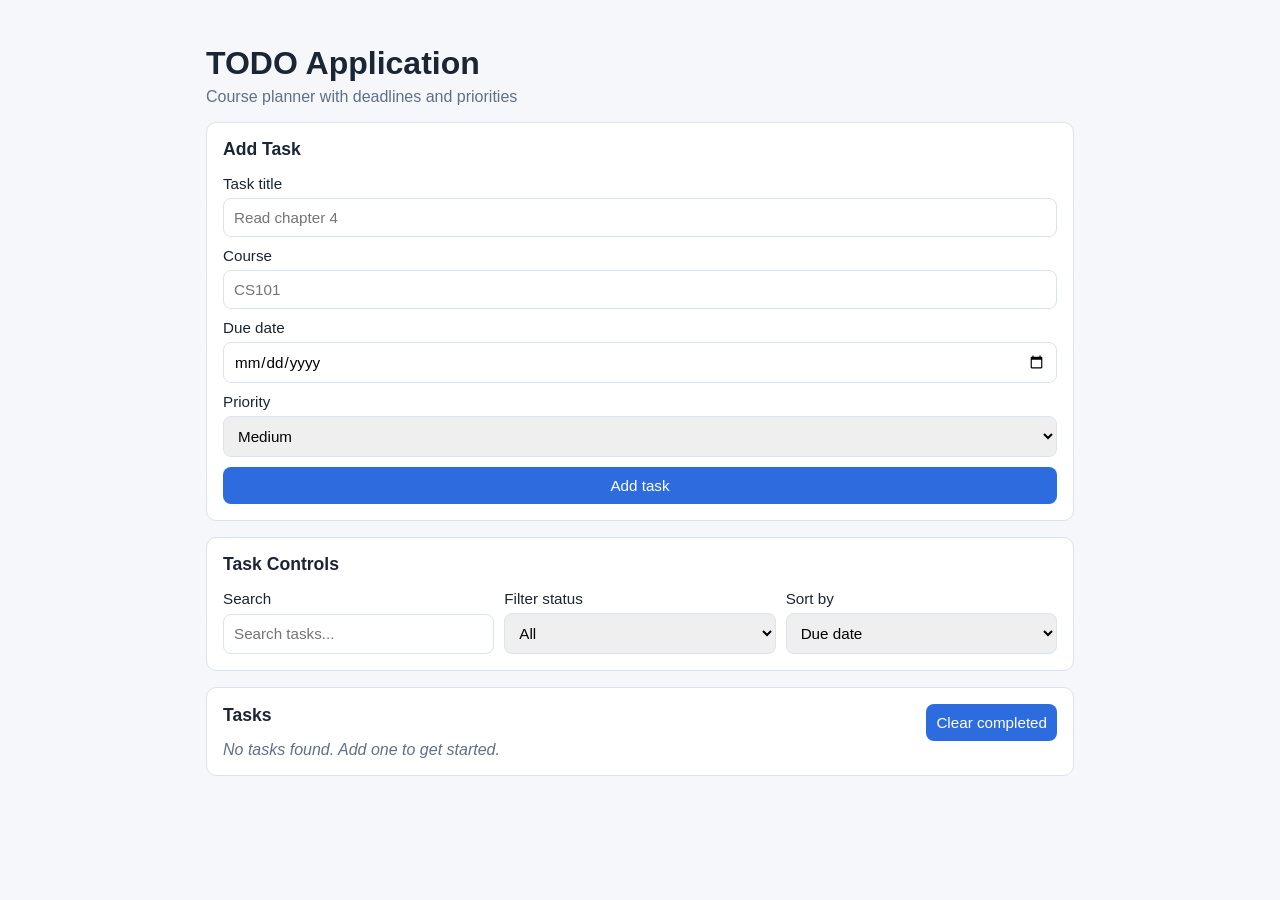
<file: index.html>
<!DOCTYPE html>
<html lang="en">
  <head>
    <meta charset="UTF-8" />
    <meta name="viewport" content="width=device-width, initial-scale=1.0" />
    <title>University TODO App</title>
    <link rel="stylesheet" href="./styles.css" />
  </head>
  <body>
    <main class="container">
      <header>
        <h1>TODO Application</h1>
        <p class="subtitle">Course planner with deadlines and priorities</p>
      </header>

      <section class="card form-card">
        <h2>Add Task</h2>
        <form id="task-form">
          <label>
            Task title
            <input
              id="task-title"
              type="text"
              placeholder="Read chapter 4"
              required
              maxlength="100"
            />
          </label>

          <label>
            Course
            <input
              id="task-course"
              type="text"
              placeholder="CS101"
              required
              maxlength="30"
            />
          </label>

          <label>
            Due date
            <input id="task-due-date" type="date" required />
          </label>

          <label>
            Priority
            <select id="task-priority" required>
              <option value="High">High</option>
              <option value="Medium" selected>Medium</option>
              <option value="Low">Low</option>
            </select>
          </label>

          <button type="submit">Add task</button>
        </form>
      </section>

      <section class="card controls-card">
        <h2>Task Controls</h2>
        <div class="controls-grid">
          <label>
            Search
            <input id="search-input" type="text" placeholder="Search tasks..." />
          </label>

          <label>
            Filter status
            <select id="status-filter">
              <option value="all" selected>All</option>
              <option value="active">Active</option>
              <option value="completed">Completed</option>
            </select>
          </label>

          <label>
            Sort by
            <select id="sort-select">
              <option value="dueDate">Due date</option>
              <option value="priority">Priority</option>
              <option value="createdAt">Created time</option>
            </select>
          </label>
        </div>
      </section>

      <section class="card list-card">
        <div class="list-header">
          <h2>Tasks</h2>
          <button id="clear-completed-btn" type="button">Clear completed</button>
        </div>
        <ul id="task-list" aria-live="polite"></ul>
      </section>
    </main>

    <script src="./app.js"></script>
  </body>
</html>
</file>
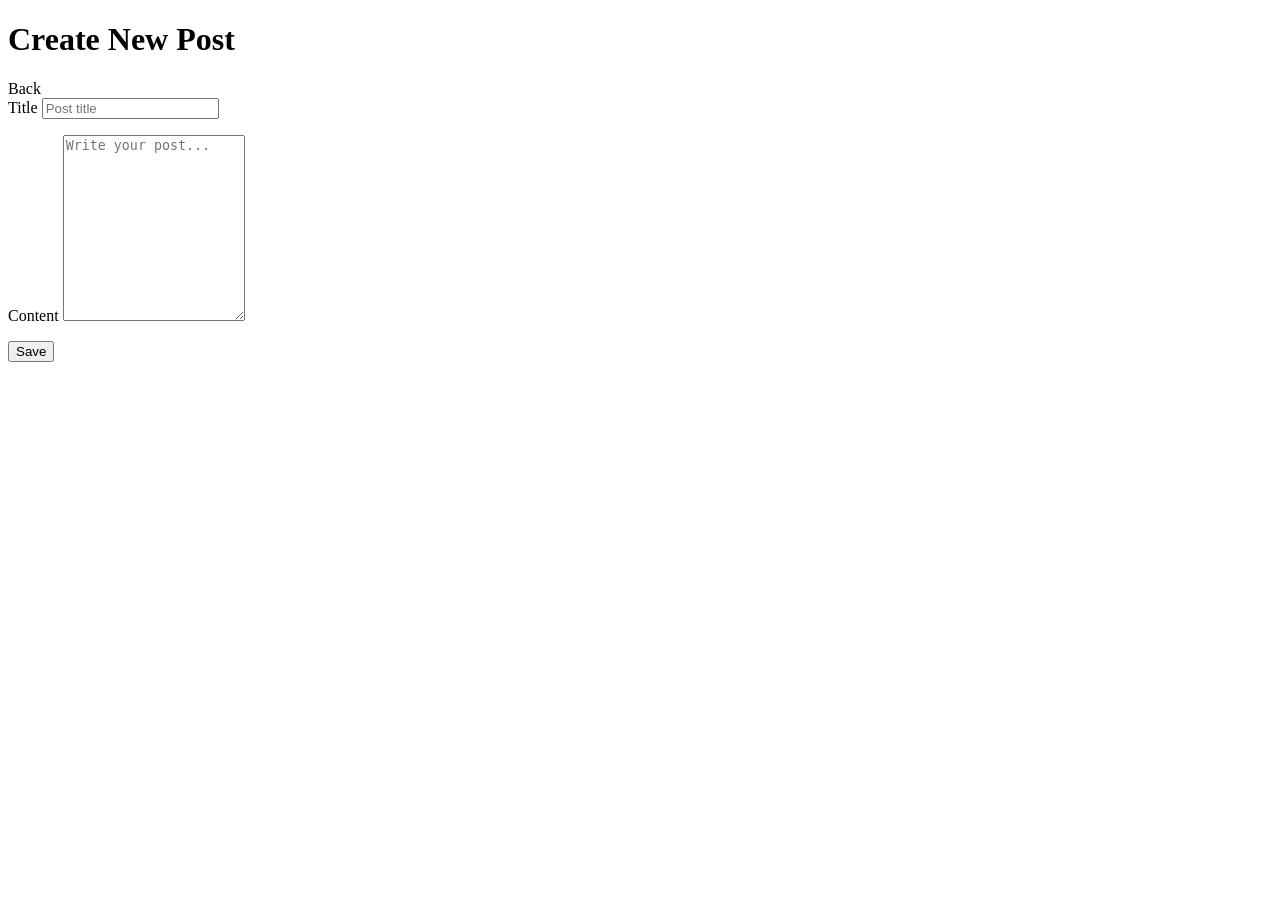
<file: src/main/resources/templates/post-form.html>
<!DOCTYPE html>
<html lang="en" xmlns:th="http://www.thymeleaf.org">
<head>
    <meta charset="UTF-8">
    <meta name="viewport" content="width=device-width, initial-scale=1.0">
    <title th:text="${formTitle} + ' | SicklesScript'">SicklesScript</title>
    <link rel="stylesheet" th:href="@{/styles.css}">
</head>
<body>
<main class="terminal">
    <header class="header">
        <h1 th:text="${formTitle}">Create New Post</h1>
        <a class="btn" th:href="@{/posts}">Back</a>
    </header>

    <form class="card form" th:action="@{${formAction}}" th:object="${post}" method="post">
        <label for="title">Title</label>
        <input id="title" type="text" th:field="*{title}" placeholder="Post title">
        <p class="error" th:if="${#fields.hasErrors('title')}" th:errors="*{title}"></p>

        <label for="content">Content</label>
        <textarea id="content" rows="12" th:field="*{content}" placeholder="Write your post..."></textarea>
        <p class="error" th:if="${#fields.hasErrors('content')}" th:errors="*{content}"></p>

        <div class="actions">
            <button class="btn" type="submit" th:text="${submitLabel}">Save</button>
        </div>
    </form>
</main>
</body>
</html>
</file>
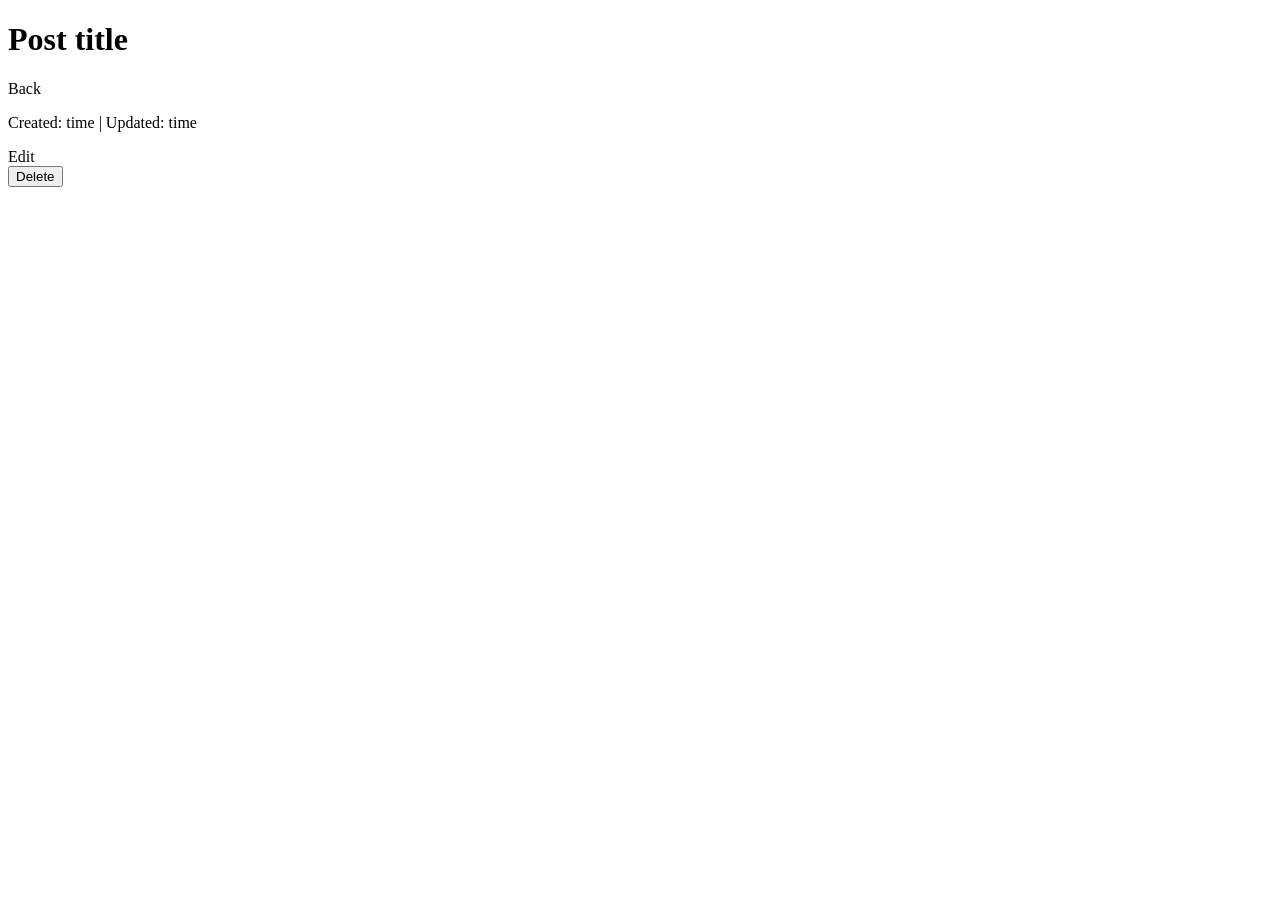
<file: src/main/resources/templates/post-view.html>
<!DOCTYPE html>
<html lang="en" xmlns:th="http://www.thymeleaf.org">
<head>
    <meta charset="UTF-8">
    <meta name="viewport" content="width=device-width, initial-scale=1.0">
    <title th:text="${post.title} + ' | SicklesScript'">SicklesScript</title>
    <link rel="stylesheet" th:href="@{/styles.css}">
</head>
<body>
<main class="terminal">
    <header class="header">
        <h1 th:text="${post.title}">Post title</h1>
        <a class="btn" th:href="@{/posts}">Back</a>
    </header>

    <section class="card">
        <p class="meta">
            Created:
            <span th:text="${#temporals.format(post.createdAt, 'yyyy-MM-dd HH:mm')}">time</span>
            |
            Updated:
            <span th:text="${#temporals.format(post.updatedAt, 'yyyy-MM-dd HH:mm')}">time</span>
        </p>
        <article class="content" th:text="${post.content}"></article>
        <div class="actions">
            <a class="btn" th:href="@{'/posts/' + ${post.id} + '/edit'}">Edit</a>
            <form th:action="@{'/posts/' + ${post.id} + '/delete'}" method="post">
                <button class="btn danger" type="submit">Delete</button>
            </form>
        </div>
    </section>
</main>
</body>
</html>
</file>
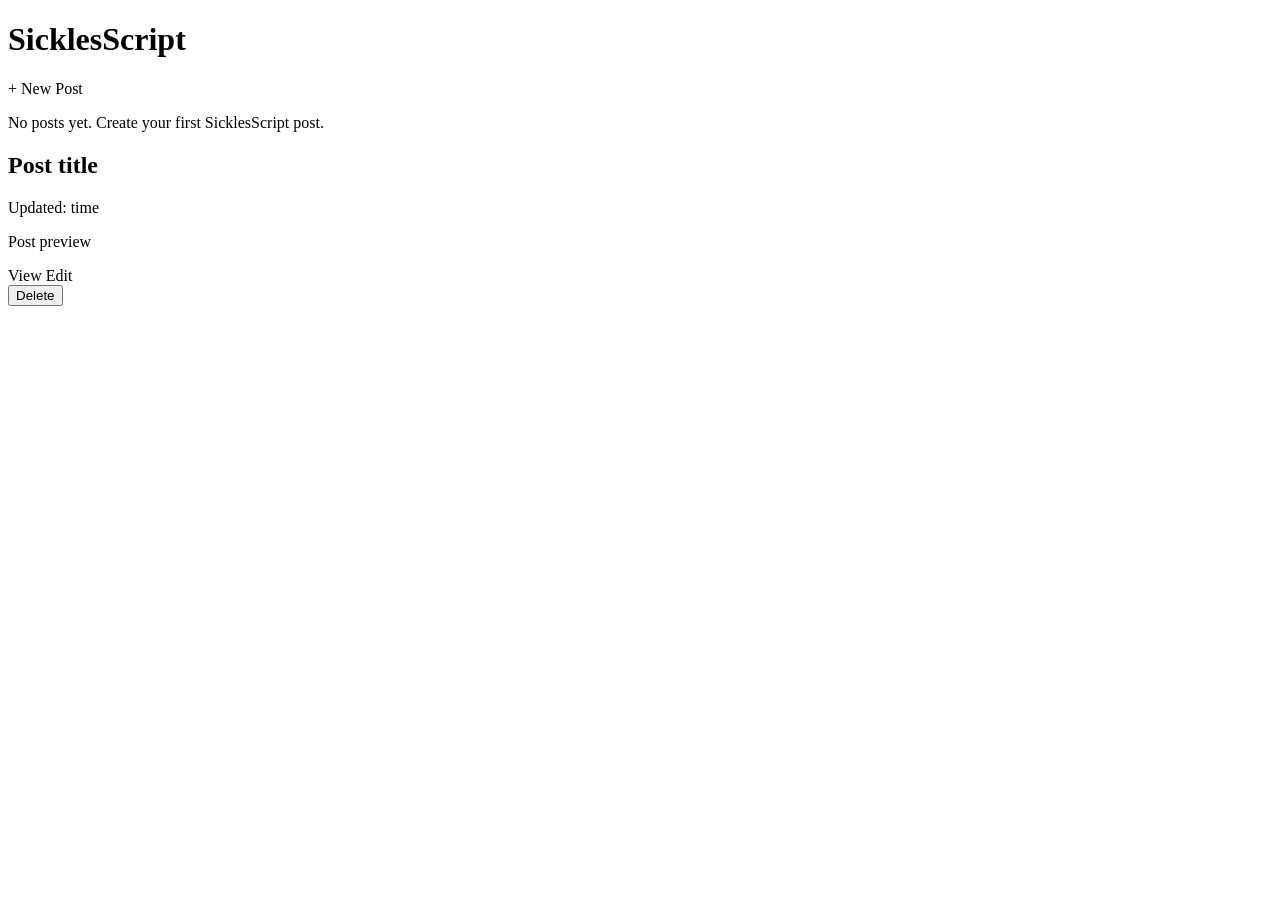
<file: src/main/resources/templates/posts.html>
<!DOCTYPE html>
<html lang="en" xmlns:th="http://www.thymeleaf.org">
<head>
    <meta charset="UTF-8">
    <meta name="viewport" content="width=device-width, initial-scale=1.0">
    <title>SicklesScript</title>
    <link rel="stylesheet" th:href="@{/styles.css}">
</head>
<body>
<main class="terminal">
    <header class="header">
        <h1>SicklesScript</h1>
        <a class="btn" th:href="@{/posts/new}">+ New Post</a>
    </header>

    <p class="flash" th:if="${message}" th:text="${message}"></p>

    <section th:if="${#lists.isEmpty(posts)}" class="card">
        <p>No posts yet. Create your first SicklesScript post.</p>
    </section>

    <section th:each="post : ${posts}" class="card">
        <h2 th:text="${post.title}">Post title</h2>
        <p class="meta">
            Updated:
            <span th:text="${#temporals.format(post.updatedAt, 'yyyy-MM-dd HH:mm')}">time</span>
        </p>
        <p class="preview" th:text="${#strings.abbreviate(post.content, 200)}">Post preview</p>
        <div class="actions">
            <a class="btn" th:href="@{'/posts/' + ${post.id}}">View</a>
            <a class="btn" th:href="@{'/posts/' + ${post.id} + '/edit'}">Edit</a>
            <form th:action="@{'/posts/' + ${post.id} + '/delete'}" method="post">
                <button class="btn danger" type="submit">Delete</button>
            </form>
        </div>
    </section>
</main>
</body>
</html>
</file>
<file: styles.css>
:root {
  color-scheme: light;
  --bg: #f5f7fb;
  --card: #ffffff;
  --text: #1c2533;
  --muted: #607086;
  --primary: #2d6cdf;
  --danger: #c62828;
  --border: #dbe3ee;
  --high: #fbe9e7;
  --medium: #fff8e1;
  --low: #e8f5e9;
}

* {
  box-sizing: border-box;
  font-family: Arial, Helvetica, sans-serif;
}

body {
  margin: 0;
  background: var(--bg);
  color: var(--text);
}

.container {
  max-width: 900px;
  margin: 0 auto;
  padding: 24px 16px 40px;
}

header h1 {
  margin-bottom: 6px;
}

.subtitle {
  margin-top: 0;
  color: var(--muted);
}

.card {
  background: var(--card);
  border: 1px solid var(--border);
  border-radius: 10px;
  padding: 16px;
  margin-bottom: 16px;
}

h2 {
  margin-top: 0;
  font-size: 1.1rem;
}

form,
.controls-grid {
  display: grid;
  gap: 10px;
}

label {
  display: grid;
  gap: 6px;
  font-size: 0.95rem;
}

input,
select,
button {
  font-size: 0.95rem;
  padding: 10px;
  border-radius: 8px;
  border: 1px solid var(--border);
}

button {
  cursor: pointer;
  border: none;
  background: var(--primary);
  color: white;
}

button:hover {
  opacity: 0.92;
}

#task-list {
  list-style: none;
  margin: 0;
  padding: 0;
  display: grid;
  gap: 10px;
}

.task-item {
  display: grid;
  grid-template-columns: auto 1fr auto;
  gap: 12px;
  align-items: start;
  border: 1px solid var(--border);
  border-radius: 8px;
  padding: 12px;
}

.task-item.priority-high {
  background: var(--high);
}

.task-item.priority-medium {
  background: var(--medium);
}

.task-item.priority-low {
  background: var(--low);
}

.task-title {
  margin: 0 0 4px;
  font-weight: bold;
}

.task-meta {
  margin: 0;
  font-size: 0.88rem;
  color: var(--muted);
}

.task-actions {
  display: flex;
  gap: 8px;
}

.task-actions button {
  padding: 8px 10px;
}

.delete-btn {
  background: var(--danger);
}

.list-header {
  display: flex;
  justify-content: space-between;
  align-items: center;
}

.completed .task-title {
  text-decoration: line-through;
  color: var(--muted);
}

.empty-state {
  color: var(--muted);
  font-style: italic;
}

@media (min-width: 720px) {
  .controls-grid {
    grid-template-columns: repeat(3, 1fr);
  }
}
</file>
